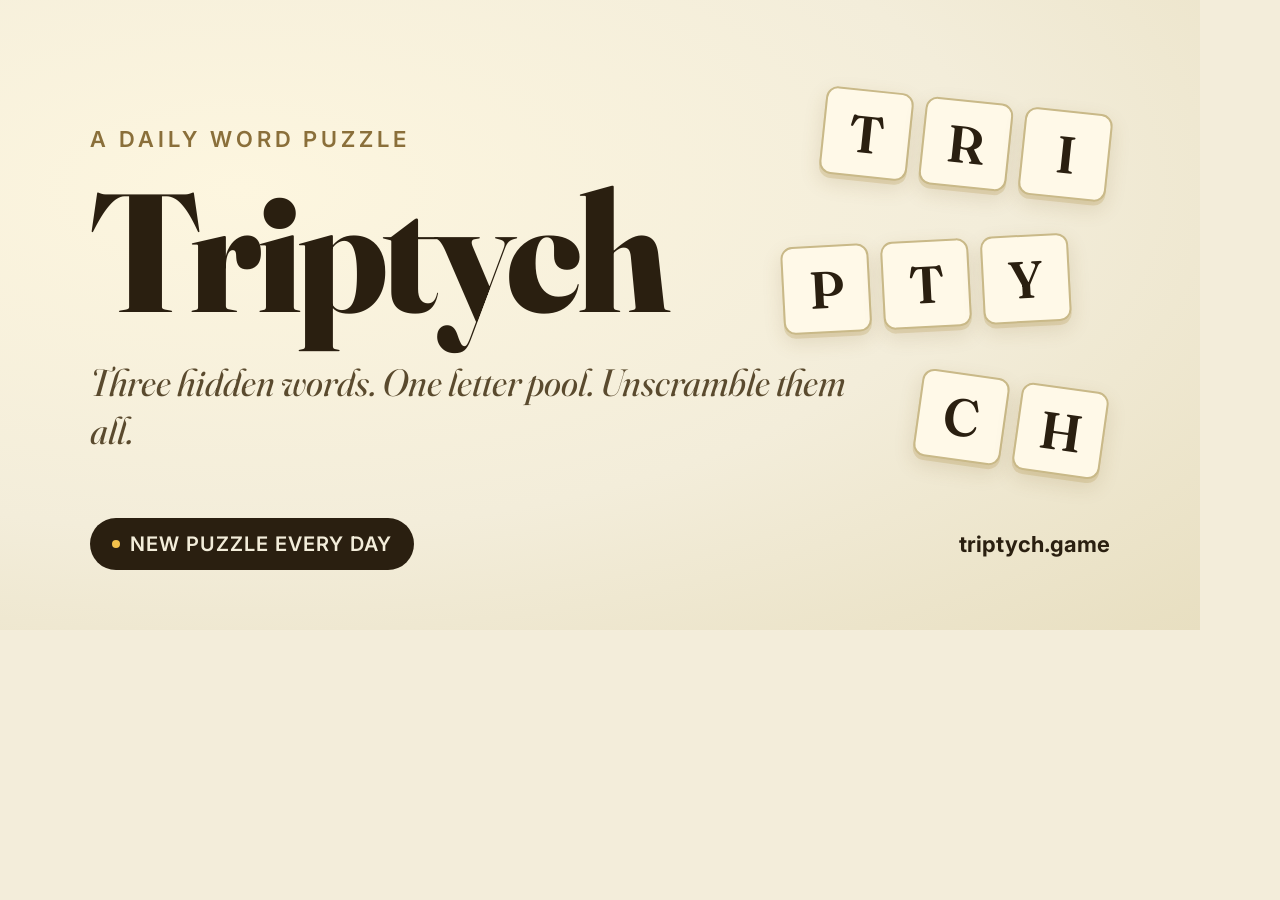
<file: og-template.html>
<!doctype html>
<html>
<head>
<meta charset="utf-8">
<link rel="preconnect" href="https://fonts.googleapis.com">
<link rel="preconnect" href="https://fonts.gstatic.com" crossorigin>
<link href="https://fonts.googleapis.com/css2?family=Fraunces:opsz,wght@9..144,300;9..144,400;9..144,600;9..144,800&family=Inter:wght@400;500;600&display=swap" rel="stylesheet">
<style>
  * { margin: 0; padding: 0; box-sizing: border-box; }
  body { width: 1200px; height: 630px; background: #f3edda; overflow: hidden; font-family: 'Inter', system-ui, sans-serif; }
  .card {
    width: 1200px; height: 630px;
    background: radial-gradient(ellipse at 20% 30%, #fdf6df 0%, #f3edda 55%, #e8dfc1 100%);
    position: relative;
    display: flex;
    flex-direction: column;
    justify-content: center;
    padding: 70px 90px;
  }
  .kicker {
    font-family: 'Inter', sans-serif;
    font-size: 22px;
    font-weight: 600;
    letter-spacing: 0.18em;
    text-transform: uppercase;
    color: #8a6f3a;
    margin-bottom: 20px;
  }
  .title {
    font-family: 'Fraunces', serif;
    font-weight: 800;
    font-size: 168px;
    line-height: 0.95;
    color: #2a1f10;
    letter-spacing: -0.03em;
    font-variation-settings: "opsz" 144;
    margin-bottom: 28px;
  }
  .subtitle {
    font-family: 'Fraunces', serif;
    font-size: 38px;
    font-weight: 400;
    font-style: italic;
    color: #5a4a2e;
    font-variation-settings: "opsz" 96;
    margin-bottom: 50px;
    max-width: 760px;
    line-height: 1.25;
  }
  .tiles {
    display: flex;
    gap: 12px;
    position: absolute;
    right: 90px;
    top: 100px;
    transform: rotate(6deg);
  }
  .tiles.row2 { top: 240px; right: 130px; transform: rotate(-3deg); }
  .tiles.row3 { top: 380px; right: 95px; transform: rotate(8deg); }
  .tile {
    width: 88px; height: 88px;
    background: #fff9e8;
    border: 2px solid #c9b988;
    border-radius: 12px;
    display: flex;
    align-items: center;
    justify-content: center;
    font-family: 'Fraunces', serif;
    font-weight: 600;
    font-size: 52px;
    color: #2a1f10;
    box-shadow: 0 4px 0 rgba(180,150,80,0.25), 0 8px 20px rgba(120,90,30,0.15);
  }
  .footer {
    position: absolute;
    bottom: 60px;
    left: 90px;
    right: 90px;
    display: flex;
    justify-content: space-between;
    align-items: center;
    font-family: 'Inter', sans-serif;
    font-size: 22px;
    color: #6a5530;
  }
  .badge {
    display: inline-flex;
    align-items: center;
    gap: 10px;
    background: #2a1f10;
    color: #f3edda;
    padding: 14px 22px;
    border-radius: 999px;
    font-weight: 600;
    font-size: 20px;
    letter-spacing: 0.05em;
  }
  .badge::before {
    content: '';
    width: 8px; height: 8px;
    background: #f3c14b;
    border-radius: 50%;
  }
  .dot { color: #c9b988; margin: 0 12px; }
</style>
</head>
<body>
  <div class="card">
    <div class="kicker">A daily word puzzle</div>
    <h1 class="title">Triptych</h1>
    <p class="subtitle">Three hidden words. One letter pool. Unscramble them all.</p>

    <div class="tiles"><div class="tile">T</div><div class="tile">R</div><div class="tile">I</div></div>
    <div class="tiles row2"><div class="tile">P</div><div class="tile">T</div><div class="tile">Y</div></div>
    <div class="tiles row3"><div class="tile">C</div><div class="tile">H</div></div>

    <div class="footer">
      <span class="badge">NEW PUZZLE EVERY DAY</span>
      <span><strong style="color:#2a1f10">triptych.game</strong></span>
    </div>
  </div>
</body>
</html>
</file>
